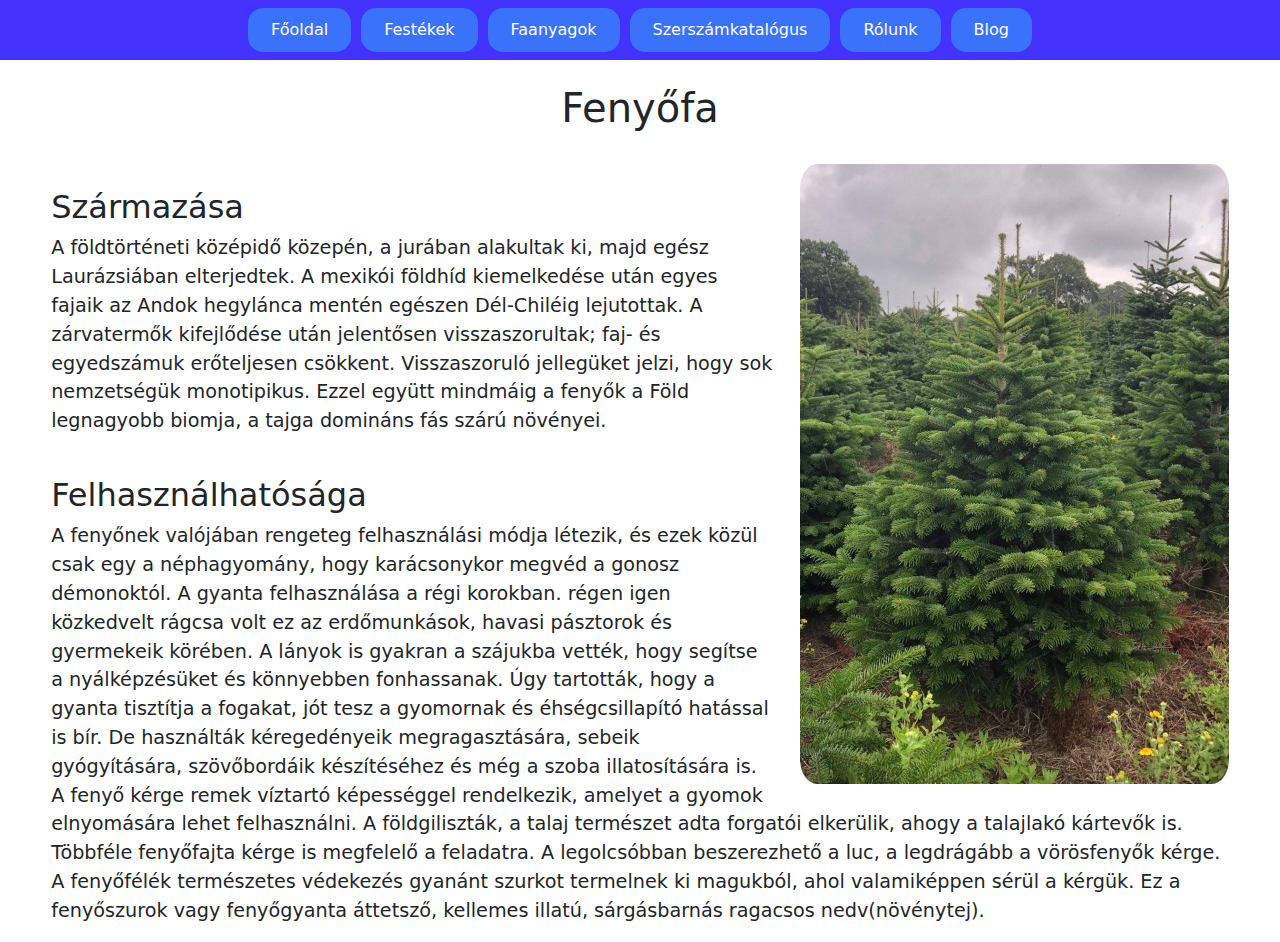
<file: Weboldal/index.html>
<!DOCTYPE html>
<html lang="hu">
<head>
    <meta charset="UTF-8">
    <meta http-equiv="X-UA-Compatible" content="IE=edge">
    <meta name="viewport" content="width=device-width, initial-scale=1.0">
    <title>Fenyőfa</title>
    <link rel="stylesheet" href="./Bootstrap/css/bootstrap.css">
    <link rel="stylesheet" href="menu.css">
    <link rel="stylesheet" href="./CSS-ek/fooldal.css">
</head>
<body>
    <nav class="navbar navbar-expand-md">
        <div class="container-fluid">
          <button class="navbar-toggler" type="button" data-bs-toggle="collapse" data-bs-target="#navbarNav" aria-controls="navbarNav" aria-expanded="false" aria-label="Toggle navigation">
            <span class="navbar-toggler-icon"></span>
          </button>
          <div class="collapse navbar-collapse justify-content-center" id="navbarNav">
            <ul class="navbar-nav">
              <li class="nav-item">
                <a class="nav-link" aria-current="page" href="index.html">Főoldal</a>
              </li>
              <li class="nav-item">
                <a class="nav-link" href="festekek.html">Festékek</a>
              </li>
              <li class="nav-item">
                <a class="nav-link" href="faanyagok.html">Faanyagok</a>
              </li>
              <li class="nav-item">
                <a class="nav-link" href="szerszamkatalogus.html">Szerszámkatalógus</a>
              </li>
              <li class="nav-item">
                <a class="nav-link" href="rolunk.html">Rólunk</a>
              </li>
              <li class="nav-item">
                <a class="nav-link" href="blog.html">Blog</a>
              </li>
            </ul>
          </div>
        </div>
      </nav>
<!--Oldal-->
<br>
<p class="h1">Fenyőfa</p>
<br>
<img src="./bucket/fenyőfa dawg.jpg" alt="fenyőfa" class="fenyokep">
<br>
<p class="h2">Származása</p>
<p class="text">A földtörténeti középidő közepén, a jurában alakultak ki, majd egész Laurázsiában elterjedtek. A mexikói földhíd kiemelkedése után egyes fajaik az Andok hegylánca mentén egészen Dél-Chiléig lejutottak. A zárvatermők kifejlődése után jelentősen visszaszorultak; faj- és egyedszámuk erőteljesen csökkent. Visszaszoruló jellegüket jelzi, hogy sok nemzetségük monotipikus. Ezzel együtt mindmáig a fenyők a Föld legnagyobb biomja, a tajga domináns fás szárú növényei.</p>
<br>
<p class="h2">Felhasználhatósága</p>
<p class="text">A fenyőnek valójában rengeteg felhasználási módja létezik, és ezek közül csak egy a néphagyomány, hogy karácsonykor megvéd a gonosz démonoktól.
  A gyanta felhasználása a régi korokban. régen igen közkedvelt rágcsa volt ez az erdőmunkások, havasi pásztorok és gyermekeik körében. A lányok is gyakran a szájukba vették, hogy segítse a nyálképzésüket és könnyebben fonhassanak. Úgy tartották, hogy a gyanta tisztítja a fogakat, jót tesz a gyomornak és éhségcsillapító hatással is bír. De használták kéregedényeik megragasztására, sebeik gyógyítására, szövőbordáik készítéséhez és még a szoba illatosítására is.
  A fenyő kérge remek víztartó képességgel rendelkezik, amelyet a gyomok elnyomására lehet felhasználni. A földgiliszták, a talaj természet adta forgatói elkerülik, ahogy a talajlakó  kártevők is. Többféle fenyőfajta kérge is megfelelő a feladatra. A legolcsóbban beszerezhető a luc, a legdrágább a vörösfenyők kérge. A fenyőfélék természetes védekezés gyanánt szurkot termelnek ki magukból, ahol valamiképpen sérül a kérgük. Ez a fenyőszurok vagy fenyőgyanta áttetsző, kellemes illatú, sárgásbarnás ragacsos nedv(növénytej).
  </p>
    <script src="./Bootstrap/js/bootstrap.js"></script>
</body>
</html>
</file>
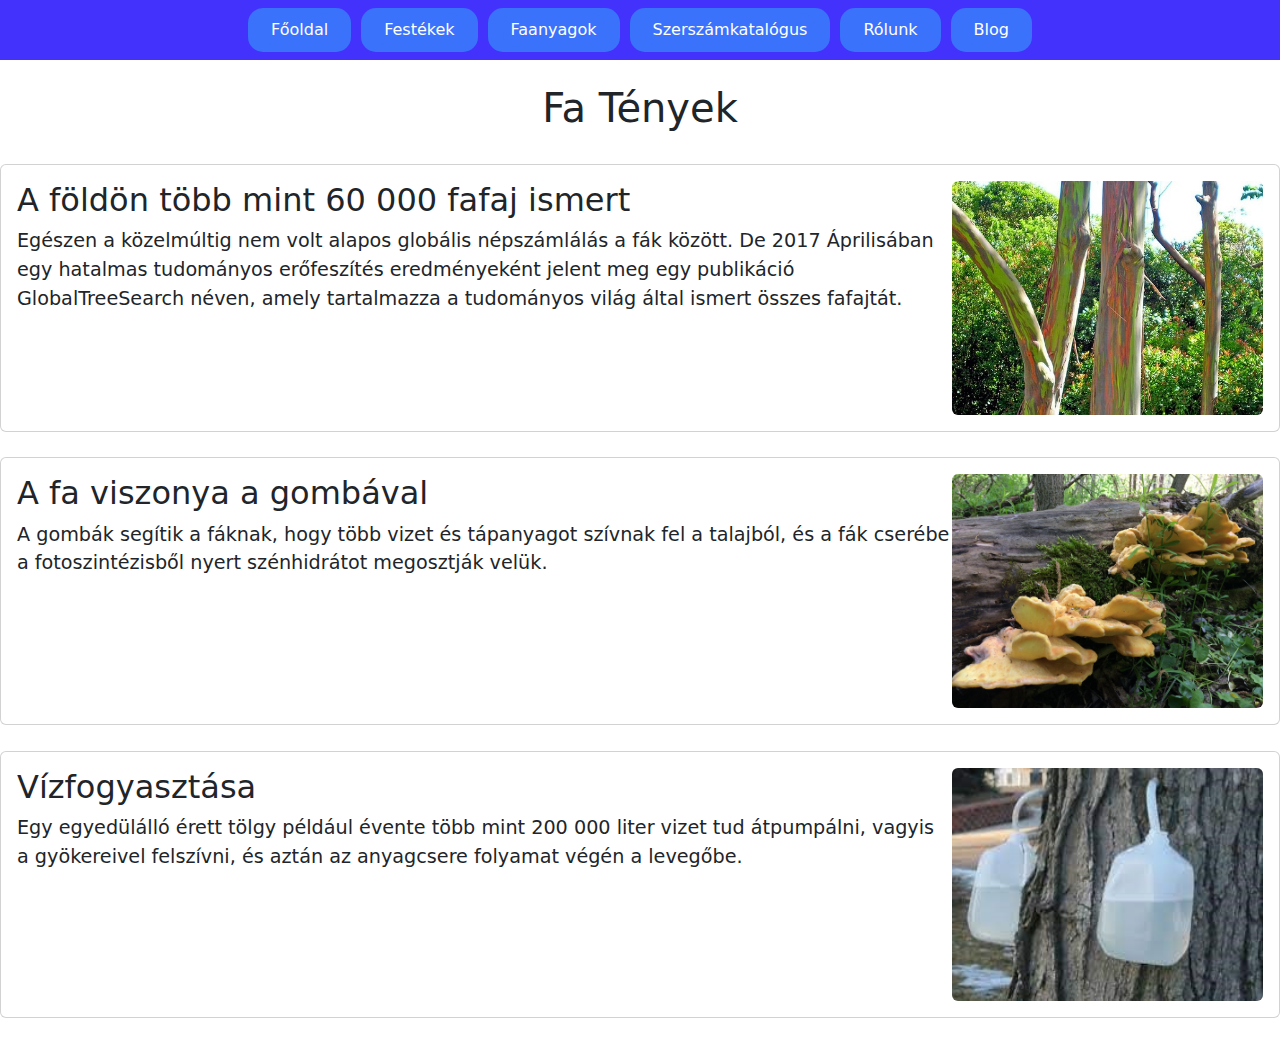
<file: Weboldal/blog.html>
<!DOCTYPE html>
<html lang="hu">
<head>
    <meta charset="UTF-8">
    <meta http-equiv="X-UA-Compatible" content="IE=edge">
    <meta name="viewport" content="width=device-width, initial-scale=1.0">
    <title>Blog</title>
    <link rel="stylesheet" href="./Bootstrap/css/bootstrap.css">
    <link rel="stylesheet" href="menu.css">
    <link rel="stylesheet" href="./CSS-ek/blog.css">
</head>
<body>
  <nav class="navbar navbar-expand-md">
    <div class="container-fluid">
      <button class="navbar-toggler" type="button" data-bs-toggle="collapse" data-bs-target="#navbarNav" aria-controls="navbarNav" aria-expanded="false" aria-label="Toggle navigation">
        <span class="navbar-toggler-icon"></span>
      </button>
      <div class="collapse navbar-collapse justify-content-center" id="navbarNav">
        <ul class="navbar-nav">
          <li class="nav-item">
            <a class="nav-link" aria-current="page" href="index.html">Főoldal</a>
          </li>
          <li class="nav-item">
            <a class="nav-link" href="festekek.html">Festékek</a>
          </li>
          <li class="nav-item">
            <a class="nav-link" href="faanyagok.html">Faanyagok</a>
          </li>
          <li class="nav-item">
            <a class="nav-link" href="szerszamkatalogus.html">Szerszámkatalógus</a>
          </li>
          <li class="nav-item">
            <a class="nav-link" href="rolunk.html">Rólunk</a>
          </li>
          <li class="nav-item">
            <a class="nav-link" href="blog.html">Blog</a>
          </li>
        </ul>
      </div>
    </div>
  </nav>
  <br>
<p class="h1">Fa Tények</p>
<br>
<div class="card">
  <div class="card-body">
    <img src="./bucket/fa.jpg" alt="" class="rounded-start rounded-end">
    <h2>A földön több mint 60 000 fafaj ismert</h2>
    <p class="text">
    Egészen a közelmúltig nem volt alapos globális népszámlálás a fák között. De 2017 Áprilisában egy hatalmas tudományos erőfeszítés eredményeként jelent meg egy publikáció GlobalTreeSearch néven, amely tartalmazza a tudományos világ által ismert összes fafajtát.
    </p>
  </div>
</div>
<div class="card">
  <div class="card-body">
    <img src="./bucket/gomba.jpg" alt="" class="rounded-start rounded-end">
    <h2>A fa viszonya a gombával</h2>
    <p class="text">
    A gombák segítik a fáknak, hogy több vizet és tápanyagot szívnak fel a talajból, és a fák cserébe a fotoszintézisből nyert szénhidrátot megosztják velük.
    </p>
  </div>
</div>
<div class="card">
  <div class="card-body">
    <img src="./bucket/vizfa.jpg" alt="" class="rounded-start rounded-end">
    <h2>Vízfogyasztása</h2>
    <p class="text">
    Egy egyedülálló érett tölgy például évente több mint 200 000 liter vizet tud átpumpálni, vagyis a gyökereivel felszívni, és aztán az anyagcsere folyamat végén a levegőbe.
    </p>
  </div>
</div>
    <script src="./Bootstrap/js/bootstrap.js"></script>
</body>
</html>
</file>
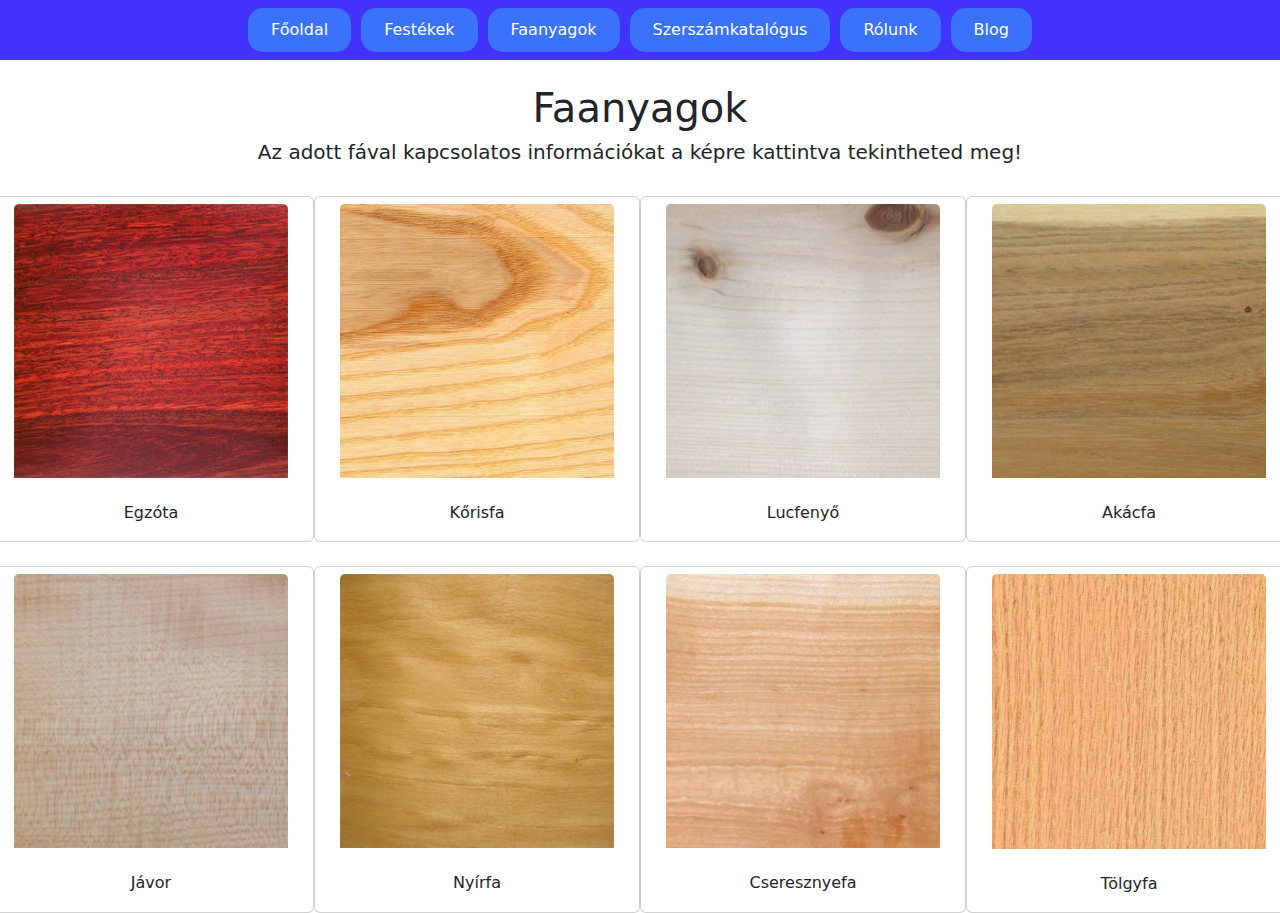
<file: Weboldal/faanyagok.html>
<!DOCTYPE html>
<html lang="hu">
<head>
    <meta charset="UTF-8">
    <meta http-equiv="X-UA-Compatible" content="IE=edge">
    <meta name="viewport" content="width=device-width, initial-scale=1.0">
    <title>Faanyagok</title>
    <link rel="stylesheet" href="./Bootstrap/css/bootstrap.css">
    <link rel="stylesheet" href="menu.css">
    <link rel="stylesheet" href="./CSS-ek/faanyagok.css">
</head>
<body>
      <nav class="navbar navbar-expand-md">
    <div class="container-fluid">
      <button class="navbar-toggler" type="button" data-bs-toggle="collapse" data-bs-target="#navbarNav" aria-controls="navbarNav" aria-expanded="false" aria-label="Toggle navigation">
        <span class="navbar-toggler-icon"></span>
      </button>
      <div class="collapse navbar-collapse justify-content-center" id="navbarNav">
        <ul class="navbar-nav">
          <li class="nav-item">
            <a class="nav-link" aria-current="page" href="index.html">Főoldal</a>
          </li>
          <li class="nav-item">
            <a class="nav-link" href="festekek.html">Festékek</a>
          </li>
          <li class="nav-item">
            <a class="nav-link" href="faanyagok.html">Faanyagok</a>
          </li>
          <li class="nav-item">
            <a class="nav-link" href="szerszamkatalogus.html">Szerszámkatalógus</a>
          </li>
          <li class="nav-item">
            <a class="nav-link" href="rolunk.html">Rólunk</a>
          </li>
          <li class="nav-item">
            <a class="nav-link" href="blog.html">Blog</a>
          </li>
        </ul>
      </div>
    </div>
  </nav>
<br>
<p class="h1">Faanyagok</p>
<p class="h5">Az adott fával kapcsolatos információkat a képre kattintva tekintheted meg!</p>
<br>
    <!--Sor1-->
    <div class="row justify-content-md-center row-cols-1 row-cols-md-2 row-cols-lg-4">
    <div class="card">
      <button type="button" class="btn" data-bs-toggle="modal" data-bs-target="#egzotamodal">
        <img src="./faanyagok/egzota.png" class="card-img-top" alt="Egzóta">
      </button>
      <div class="modal fade" id="egzotamodal" tabindex="-1" aria-labelledby="egzotaModalLabel" aria-hidden="true">
        <div class="modal-dialog">
          <div class="modal-content">
            <div class="modal-header">
              <h1 class="modal-title fs-5" id="egzotaModalLabel">Egzóta</h1>
              <button type="button" class="btn-close" data-bs-dismiss="modal" aria-label="Close"></button>
            </div>
            <div class="modal-body">A trópusokon növő egzóták az évszakok hiánya miatt egész évben növekednek, faanyagában nem láthatunk évgyűrűket. Kültéri felhasználásra alkalmas fajták. Kitermelésük a legtöbb esetben nem környezetkímélő, a kivágott erdőségeket nem telepítik újra, a felszabadult területet mezőgazdasági célokra használják. Európában a végfogyasztói ára jellemzően rendkívül magas - így nálunk sokkal költséghatékonyabb megoldás a Magyarországon honos Fehér Akác felhasználása. Az egzóta fák felhasználása nálunk azért sem kifizetődő, mert ezek a fák nem tűrik jól a mi éghajlatunkat, ezért sokkal költségesebb és kevésbé tartós, mint az akácból készült bútorok, padlók.
            <br>Legelterjedtebb fajták: teak, wenge, jatoba, iroko, meranti, bangkirai.
            </div>
          </div>
        </div>
      </div>      
      <div class="card-body text-center">
        <p class="card-text">Egzóta</p>
      </div>
    </div>



<div class="card">
  <button type="button" class="btn" data-bs-toggle="modal" data-bs-target="#korisfaModal">
    <img src="./faanyagok/korisfa.jpg" class="card-img-top" alt="Kőrisfa">
  </button>
  <div class="modal fade" id="korisfaModal" tabindex="-1" aria-labelledby="korisfaModalLabel" aria-hidden="true">
    <div class="modal-dialog">
      <div class="modal-content">
       <div class="modal-header">
           <h1 class="modal-title fs-5" id="korisfaModalLabel">Kőrisfa</h1>
          <button type="button" class="btn-close" data-bs-dismiss="modal" aria-label="Close"></button>
        </div>
          <div class="modal-body">A kőris az ajakosvirágúak rendjébe, az olajfafélék családjába tartozó növénynemzetség több mint 70 fajjal. A kőris közepesen nagyra növő fafaj, melynek különböző alfajai nagyrészt lombhullatóak, de néhány alfaja, mely a szubtrópusi éghajlati övezetben honos, örökzöld növénynek számít. A kőris széles körben elterjedt fafaj Európa, Ázsia és Észak-Amerika nagy részén.
          Egymással szemben álló levelei és szárnyas magvai vannak. Elnyomórészt kétlaki növény, amelyeknél külön porzó és külön termő egyedek vannak. A kőrisfák komoly problémát okozhatnak jelentős mennyiségű termésük miatt a városi környezetben.
          </div>
      </div>
    </div>
  </div>
  <div class="card-body text-center">
    <p class="card-text">Kőrisfa</p>
  </div>
</div>

    <div class="card">
      <button type="button" class="btn" data-bs-toggle="modal" data-bs-target="#lucfenyoModal">
        <img src="./faanyagok/lucfenyo.jpg" class="card-img-top" alt="Lucfenyő">
      </button>
      <div class="modal fade" id="lucfenyoModal" tabindex="-1" aria-labelledby="lucfenyoModalLabel" aria-hidden="true">
        <div class="modal-dialog">
          <div class="modal-content">
            <div class="modal-header">
              <h1 class="modal-title fs-5" id="lucfenyoModalLabel">Lucfenyő</h1>
              <button type="button" class="btn-close" data-bs-dismiss="modal" aria-label="Close"></button>
            </div>
            <div class="modal-body">A lucfenyő a fenyőfélék egy nemzetsége. Nagyjából 36 örökzöld, tűlevelű fafaj tartozik ide. Az északi mérsékelt égöv hegyvidékein és a tajgában erdőalkotó.
              Kifejlett példányai 20–60, legfeljebb 95 méter magasak is lehetnek, felismerhetők kúp alakú koronájukról, csavarodó ágaikról. Gyökérzete szétterülő, vékony kérge pikkelyes, ágai örvökben állnak. Szúrós tűlevelei általában négyélűek, szórtan állnak az ágakon spirális elrendezésben. Minden tű egy levélpárnából nő ki, levelek rendelkeznek keresztmetszettel, melyek többfélék lehetnek; legtöbb rombusz alakú, de lehet akár háromszögletű és lapos. A lehullott tűlevelek után visszamaradt levélpárnák az ágat durva tapintásúvá teszik.
              Lecsüngő tobozai éretten általában lehullanak, de a tobozpikkelyei nem hullanak le.
              </div>
          </div>
        </div>
      </div>
      <div class="card-body text-center">
        <p class="card-text">Lucfenyő</p>
      </div>
    </div>



<div class="card">
  <button type="button" class="btn" data-bs-toggle="modal" data-bs-target="#akacfaModal">
    <img src="./faanyagok/akacfa.jpg" class="card-img-top" alt="Akácfa">
  </button>
  <div class="modal fade" id="akacfaModal" tabindex="-1" aria-labelledby="akacfaModalLabel" aria-hidden="true">
    <div class="modal-dialog">
    <div class="modal-content">
      <div class="modal-header">
        <h1 class="modal-title fs-5" id="akacfaModalLabel">Akácfa</h1>
        <button type="button" class="btn-close" data-bs-dismiss="modal" aria-label="Close"></button>
      </div>
      <div class="modal-body">Az akác a pillangósvirágúak családjába, a bükkönyformák alcsaládjába tartozó növénynemzetség. A fajok száma szerzőnként változó, a minimális négytől akár húszig terjedhet. Több természetes hibrid is előfordul.
        Mivel Európában nem őshonos, így inváziós fajnak számít, annyira agresszív módon képes terjedni, hogy a legtöbb országban már fenyegeti az őshonos növényfajokat.
        </div>
    </div>
    </div>
    </div>
  <div class="card-body text-center">
    <p class="card-text">Akácfa</p>
  </div>
</div>
</div>
<br>
<!--Sor2-->

<div class="row justify-content-md-center row-cols-1 row-cols-md-2 row-cols-lg-4">
  <div class="card">
    <button type="button" class="btn" data-bs-toggle="modal" data-bs-target="#javormodal">
      <img src="./faanyagok/javor.jpg" class="card-img-top" alt="Jávor">
    </button>
    <div class="modal fade" id="javormodal" tabindex="-1" aria-labelledby="javorModalLabel" aria-hidden="true">
      <div class="modal-dialog">
        <div class="modal-content">
          <div class="modal-header">
            <h1 class="modal-title fs-5" id="javorModalLabel">Jávor</h1>
            <button type="button" class="btn-close" data-bs-dismiss="modal" aria-label="Close"></button>
          </div>
          <div class="modal-body">A jávor, jávorfa középkemény–kemény lombos faanyag, elsősorban a hegyi juhar anyaga.
            Közép-európai, mediterrán jellegű flóraelem, hegyvidéki fafaj. A termőhellyel szemben igényes, a párás, nedves, hűvös éghajlatot kedveli. A telet jól tűri, a korai fagyokat, a meleget, az aszályt viszont kevésbé.
            Magassága 20-30 méter. Kérge sokáig sima marad, a bükkhöz hasonló, idősebb korban hosszában, keresztben megrepedezik, darabjai lehullanak, a platánfélékhez hasonlóan foltossá válik. Kéregvastagsága 1-2 centiméter.
            </div>
        </div>
      </div>
      </div>
    <div class="card-body text-center">
      <p class="card-text">Jávor</p>
    </div>
  </div>




<div class="card">
<button type="button" class="btn" data-bs-toggle="modal" data-bs-target="#nyirfaModal">
  <img src="./faanyagok/nyirfa.png" class="card-img-top" alt="Nyírfa">
</button>
<div class="modal fade" id="nyirfaModal" tabindex="-1" aria-labelledby="nyirfaModalLabel" aria-hidden="true">
  <div class="modal-dialog">
  <div class="modal-content">
  <div class="modal-header">
    <h1 class="modal-title fs-5" id="nyirfaModalLabel">Nyírfa</h1>
    <button type="button" class="btn-close" data-bs-dismiss="modal" aria-label="Close"></button>
  </div>
  <div class="modal-body">A közönséges nyír vagy bibircses nyír a nyírfafélék (családjába tartozó, természetes körülmények között leginkább a tajga éghajlati öv alatt honos fafaj. Főleg Európában és Ázsia egyes részein honos, ugyanakkor Európa déli részén a magasabb elhelyezkedésű területeken is megél.
    Közepes méretű, lombhullató fafaj, magyar nevét a vesszőkön képződő bibircseiről kapta. Kérge fehér színű, helyenként feketés foltokkal, míg ágai lecsüngenek. Levelei háromszög alakú, többszörösen fűrészes szegéllyel rendelkeznek, melyek ősszel sárga színűre változnak. Barkavirágzata van, melyből a könnyű magokat beérésüket követően a szél hordja. A közönséges nyír úgynevezett pionír növényfaj, tehát egy megbolygatott talajon, vagy egy erdőtűz után az elsők között képes ismételten, vagy legelőször megtelepedni. Számos madár- és egyéb állatfaj otthona a nyírfaerdő, és a fákon számos rovar telepedik meg. A nyírfaerdők a szellős, félárnyékos mivoltukból kifolyólag gazdag aljnövényzettel és fejlett cserjeszinttel rendelkeznek. A közönséges nyírfát gyakran ültetik kertekbe, parkokba díszfaként, valamint a faipar kedvelt alapanyaga. Erdészeti szempontból gyomfának tekintik. A nyírfa számos részét felhasználja a hagyományos természetgyógyászat, mivel a kéreg triterpént tartalmaz, aminek gyógyító hatását már régen felismerték.
    </div>
  </div>
  </div>
  </div>
<div class="card-body text-center">
  <p class="card-text">Nyírfa</p>
</div>
</div>




  <div class="card">
    <button type="button" class="btn" data-bs-toggle="modal" data-bs-target="#cseresznyefaModal">
      <img src="./faanyagok/cseresznyefa.jpg" class="card-img-top" alt="Cseresznyefa">
    </button>
    <div class="modal fade" id="cseresznyefaModal" tabindex="-1" aria-labelledby="cseresznyefaModalLabel" aria-hidden="true">
      <div class="modal-dialog">
        <div class="modal-content">
          <div class="modal-header">
            <h1 class="modal-title fs-5" id="cseresznyefaModalLabel">Cseresznyefa</h1>
            <button type="button" class="btn-close" data-bs-dismiss="modal" aria-label="Close"></button>
          </div>
          <div class="modal-body">A cseresznye a rózsafélék közé tartozó Prunus nemzetség alnemzetsége. Cseresznye néven leggyakrabban a vadcseresznyefát, illetve annak valamely termesztett változatát, vagy annak csonthéjas gyümölcsét értik. Az alnemzetséget az különbözteti meg a Prunus nemzetség többi képviselőjétől, hogy virágai nem magányosan állnak, hanem 2–5 tagú csomókba tömörülnek, sima héjú termésén pedig csak igen sekély barázda található, vagy semmilyen.</div>
        </div>
      </div>
      </div>
    <div class="card-body text-center">
      <p class="card-text">Cseresznyefa</p>
    </div>
  </div>




<div class="card">
<button type="button" class="btn" data-bs-toggle="modal" data-bs-target="#tolgyfaModal">
  <img src="./faanyagok/tolgyfa.jpg" class="card-img-top" alt="Tölgyfa">
</button>
<div class="modal fade" id="tolgyfaModal" tabindex="-1" aria-labelledby="tolgyfaModalLabel" aria-hidden="true">
  <div class="modal-dialog">
  <div class="modal-content">
  <div class="modal-header">
    <h1 class="modal-title fs-5" id="tolgyfaModalLabel">Tölgyfa</h1>
    <button type="button" class="btn-close" data-bs-dismiss="modal" aria-label="Close"></button>
  </div>
  <div class="modal-body">A tölgy vagy tölgyfa a bükkfafélék család nemzetsége mintegy ötszáz fajjal. 
    Az egyes tölgyfajok az eocén időszak közepe után kezdtek kialakulni, amikor a kontinensvándorlás, majd az éghajlat jelentős átalakulásai jelentősen átalakították a korábbi élőhelyeket, és elkezdődött a különböző ökológiai fülkéket elfoglaló tölgypopulációk alkalmazkodása és genetikai sodródása. A kialakuló fajok géncseréje mindvégig folyamatos volt, amit jól mutat, hogy számos faj máig eredményesen keresztezhető.
    </div>
  </div>
  </div>
  </div>
<div class="card-body text-center">
  <p class="card-text">Tölgyfa</p>
</div>
</div>
</div>
<script src="./Bootstrap/js/bootstrap.js"></script>
</body>
</html>
</file>
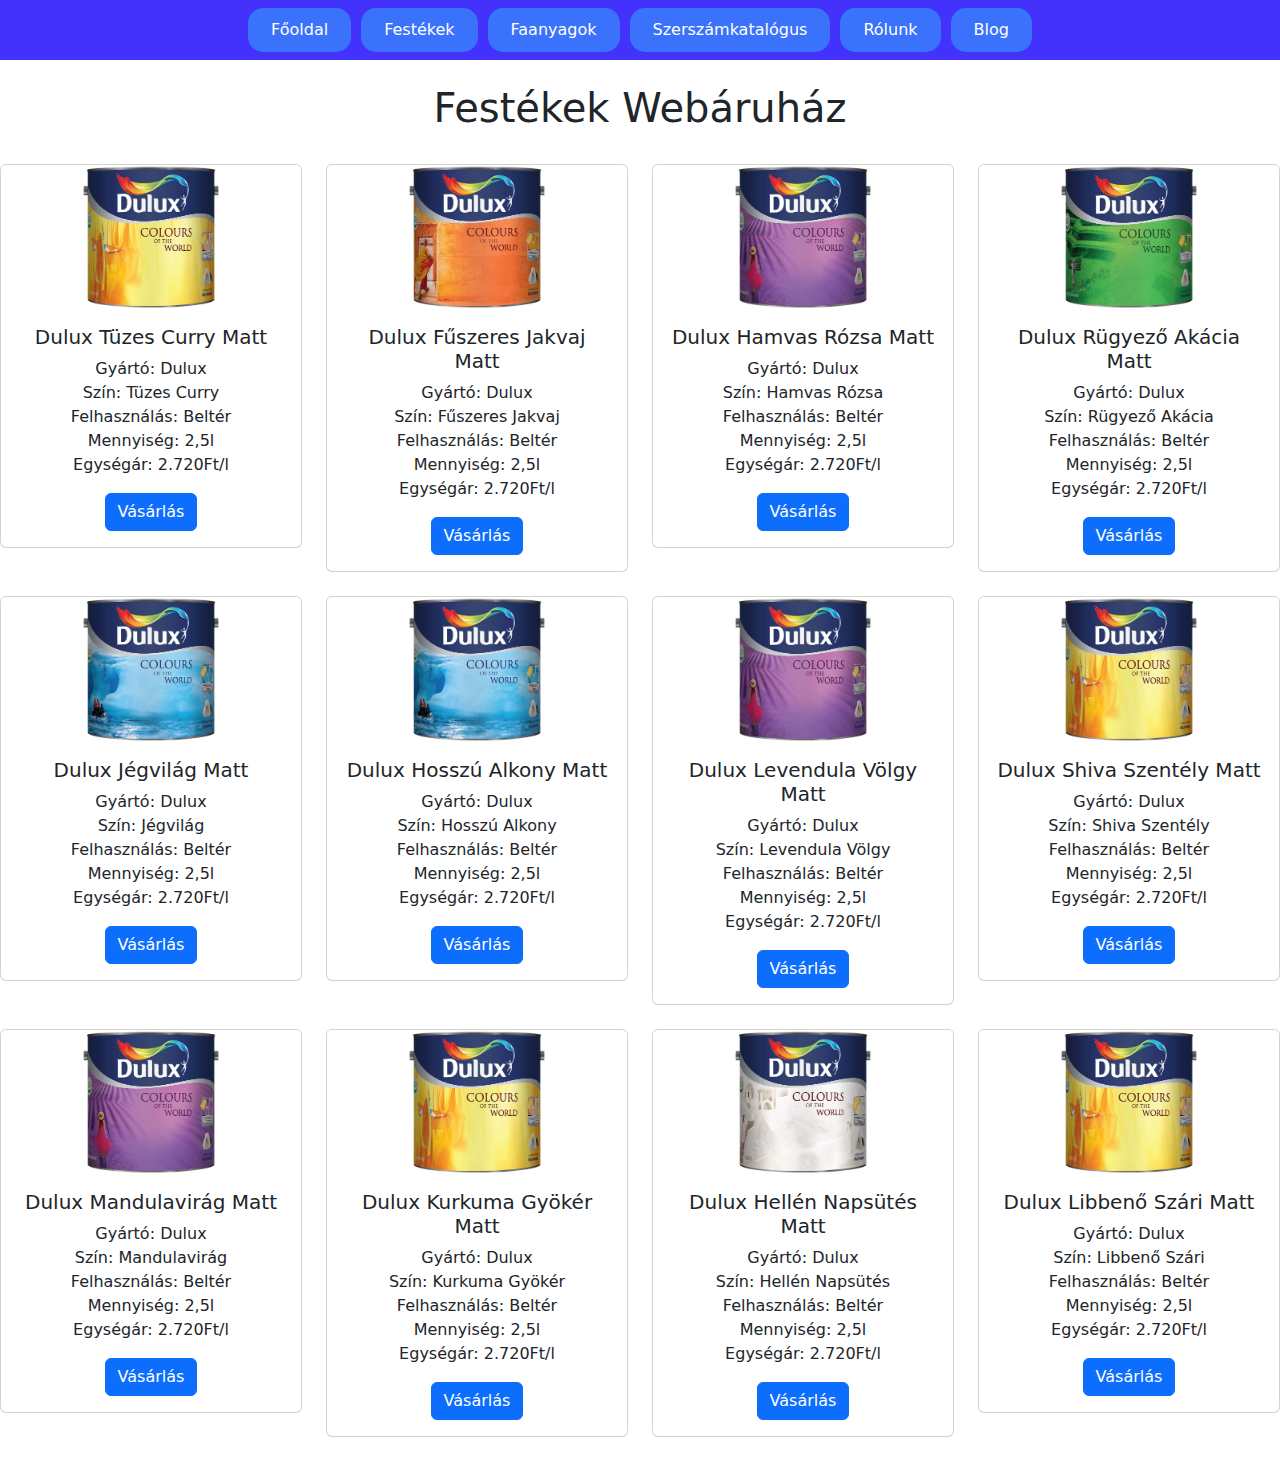
<file: Weboldal/festekek.html>
<!DOCTYPE html>
<html lang="hu">
<head>
    <meta charset="UTF-8">
    <meta http-equiv="X-UA-Compatible" content="IE=edge">
    <meta name="viewport" content="width=device-width, initial-scale=1.0">
    <title>Festékek</title>
    <link rel="stylesheet" href="./Bootstrap/css/bootstrap.css">
    <link rel="stylesheet" href="menu.css">
    <link rel="stylesheet" href="./CSS-ek/festekek.css">
</head>
<body>
  <!--Menü-->
    <nav class="navbar navbar-expand-md">
      <div class="container-fluid">
        <button class="navbar-toggler" type="button" data-bs-toggle="collapse" data-bs-target="#navbarNav" aria-controls="navbarNav" aria-expanded="false" aria-label="Toggle navigation">
          <span class="navbar-toggler-icon"></span>
        </button>
        <div class="collapse navbar-collapse justify-content-center" id="navbarNav">
          <ul class="navbar-nav">
            <li class="nav-item">
              <a class="nav-link" aria-current="page" href="index.html">Főoldal</a>
            </li>
            <li class="nav-item">
              <a class="nav-link" href="festekek.html">Festékek</a>
            </li>
            <li class="nav-item">
              <a class="nav-link" href="faanyagok.html">Faanyagok</a>
            </li>
            <li class="nav-item">
              <a class="nav-link" href="szerszamkatalogus.html">Szerszámkatalógus</a>
            </li>
            <li class="nav-item">
              <a class="nav-link" href="rolunk.html">Rólunk</a>
            </li>
            <li class="nav-item">
              <a class="nav-link" href="blog.html">Blog</a>
            </li>
          </ul>
        </div>
      </div>
    </nav>
  <!--Oldal-->
  <br>
  <p class="h1">Festékek Webáruház</p>
  <br>
  <!--Sor1-->
  <div class="row justify-content-md-center row-cols-1 row-cols-md-2 row-cols-lg-4">
  <div class="text-center"> 
  <div class="card">
    <img src="./bucket/tuzes-curry.jpg" class="card-img-top" alt="Tüzes Curry Festékes Vödör">
    <div class="card-body">
      <h5 class="card-title">Dulux Tüzes Curry Matt</h5>
      <p class="card-text">Gyártó: Dulux <br> Szín: Tüzes Curry <br> Felhasználás: Beltér <br> Mennyiség: 2,5l <br> Egységár: 2.720Ft/l </p>
      <a href="https://www.obi.hu/szines-falfestekek/dulux-a-nagyvilag-szinei-belteri-falfestek-tuezes-curry-matt-2-5-l/p/3003365" class="btn btn-primary">Vásárlás</a>
    </div>
  </div>
  </div>

  <div class="text-center"> 
  <div class="card">
    <img src="./bucket/fuszeres-jakvaj.jpg" class="card-img-top" alt="Fűszeres Jakvaj Festékes Vödör">
    <div class="card-body">
      <h5 class="card-title">Dulux Fűszeres Jakvaj Matt</h5>
      <p class="card-text">Gyártó: Dulux <br> Szín: Fűszeres Jakvaj <br> Felhasználás: Beltér <br> Mennyiség: 2,5l <br> Egységár: 2.720Ft/l </p>
      <a href="https://www.obi.hu/szines-falfestekek/dulux-a-nagyvilag-szinei-falfestek-belteri-fuszeres-jakvaj-matt-2-5-l/p/3003118" class="btn btn-primary">Vásárlás</a>
    </div>
  </div>
  </div>

  <div class="text-center"> 
    <div class="card">
      <img src="./bucket/hamvas-rozsa.jpg" class="card-img-top" alt="Hamvas Rózsa Festékes Vödör">
      <div class="card-body">
        <h5 class="card-title">Dulux Hamvas Rózsa Matt</h5>
        <p class="card-text">Gyártó: Dulux <br> Szín: Hamvas Rózsa <br> Felhasználás: Beltér <br> Mennyiség: 2,5l <br> Egységár: 2.720Ft/l </p>
        <a href="https://www.obi.hu/szines-falfestekek/dulux-a-nagyvilag-szinei-belteri-falfestek-hamvas-rozsa-matt-2-5-l/p/3002938" class="btn btn-primary">Vásárlás</a>
      </div>
    </div>
    </div>

    <div class="text-center"> 
      <div class="card">
        <img src="./bucket/rugyezo-akacia.jpg" class="card-img-top" alt="Rügyező Akácia Festékes Vödör">
        <div class="card-body">
          <h5 class="card-title">Dulux Rügyező Akácia Matt</h5>
          <p class="card-text">Gyártó: Dulux <br> Szín: Rügyező Akácia <br> Felhasználás: Beltér <br> Mennyiség: 2,5l <br> Egységár: 2.720Ft/l </p>
          <a href="https://www.obi.hu/szines-falfestekek/dulux-a-nagyvilag-szinei-belteri-falfestek-ruegyezo-akacia-matt-2-5-l/p/3002995" class="btn btn-primary">Vásárlás</a>
        </div>
      </div>
      </div>
  </div>
<br>
<!--Sor2-->
<div class="row justify-content-md-center row-cols-1 row-cols-md-2 row-cols-lg-4">
  <div class="text-center"> 
  <div class="card">
    <img src="./bucket/jegvilag.jpg" class="card-img-top" alt="Jégvilág Festékes Vödör">
    <div class="card-body">
      <h5 class="card-title">Dulux Jégvilág Matt</h5>
      <p class="card-text">Gyártó: Dulux <br> Szín: Jégvilág <br> Felhasználás: Beltér <br> Mennyiség: 2,5l <br> Egységár: 2.720Ft/l </p>
      <a href="https://www.obi.hu/szines-falfestekek/dulux-a-nagyvilag-szinei-falfestek-belteri-jegvilag-matt-2-5-l/p/3003134" class="btn btn-primary">Vásárlás</a>
    </div>
  </div>
  </div>

  <div class="text-center"> 
  <div class="card">
    <img src="./bucket/hosszu-alkony.jpg" class="card-img-top" alt="Hosszú Alkony Festékes Vödör">
    <div class="card-body">
      <h5 class="card-title">Dulux Hosszú Alkony Matt</h5>
      <p class="card-text">Gyártó: Dulux <br> Szín: Hosszú Alkony <br> Felhasználás: Beltér <br> Mennyiség: 2,5l <br> Egységár: 2.720Ft/l </p>
      <a href="https://www.obi.hu/szines-falfestekek/dulux-a-nagyvilag-szinei-belteri-falfestek-hosszu-alkony-matt-2-5-l/p/3002979" class="btn btn-primary">Vásárlás</a>
    </div>
  </div>
  </div>

  <div class="text-center"> 
    <div class="card">
      <img src="./bucket/levendula.jpg" class="card-img-top" alt="Levendula Völgy Festékes Vödör">
      <div class="card-body">
        <h5 class="card-title">Dulux Levendula Völgy Matt</h5>
        <p class="card-text">Gyártó: Dulux <br> Szín: Levendula Völgy <br> Felhasználás: Beltér <br> Mennyiség: 2,5l <br> Egységár: 2.720Ft/l </p>
        <a href="https://www.obi.hu/szines-falfestekek/dulux-a-nagyvilag-szinei-falfestek-belteri-levendula-voelgy-matt-2-5-l/p/3003209" class="btn btn-primary">Vásárlás</a>
      </div>
    </div>
    </div>

    <div class="text-center"> 
      <div class="card">
        <img src="./bucket/shiva-szentely.jpg" class="card-img-top" alt="Shiva Szentély Festékes Vödör">
        <div class="card-body">
          <h5 class="card-title">Dulux Shiva Szentély Matt</h5>
          <p class="card-text">Gyártó: Dulux <br> Szín: Shiva Szentély <br> Felhasználás: Beltér <br> Mennyiség: 2,5l <br> Egységár: 2.720Ft/l </p>
          <a href="https://www.obi.hu/szines-falfestekek/dulux-a-nagyvilag-szinei-belteri-falfestek-shiva-szentely-matt-2-5-l/p/3003506" class="btn btn-primary">Vásárlás</a>
        </div>
      </div>
      </div>
  </div>
<br>
  <!--Sor3-->
  <div class="row justify-content-md-center row-cols-1 row-cols-md-2 row-cols-lg-4">
    <div class="text-center"> 
    <div class="card">
      <img src="./bucket/mandulavirag.jpg" class="card-img-top" alt="Mandulavirág Festékes Vödör">
      <div class="card-body">
        <h5 class="card-title">Dulux Mandulavirág Matt</h5>
        <p class="card-text">Gyártó: Dulux <br> Szín: Mandulavirág <br> Felhasználás: Beltér <br> Mennyiség: 2,5l <br> Egységár: 2.720Ft/l </p>
        <a href="https://www.obi.hu/szines-falfestekek/dulux-a-nagyvilag-szinei-belteri-falfestek-mandulavirag-matt-2-5-l/p/3002920" class="btn btn-primary">Vásárlás</a>
      </div>
    </div>
    </div>
  
    <div class="text-center"> 
    <div class="card">
      <img src="./bucket/kurkuma-gyoker.jpg" class="card-img-top" alt="Kurkuma Gyökér Festékes Vödör">
      <div class="card-body">
        <h5 class="card-title">Dulux Kurkuma Gyökér Matt</h5>
        <p class="card-text">Gyártó: Dulux <br> Szín: Kurkuma Gyökér <br> Felhasználás: Beltér <br> Mennyiség: 2,5l <br> Egységár: 2.720Ft/l </p>
        <a href="https://www.obi.hu/szines-falfestekek/dulux-a-nagyvilag-szinei-belteri-falfestek-kurkuma-gyoeker-matt-2-5-l/p/3002987" class="btn btn-primary">Vásárlás</a>
      </div>
    </div>
    </div>
  
    <div class="text-center"> 
      <div class="card">
        <img src="./bucket/hellen-napsutes.jpg" class="card-img-top" alt="Hellén Napsütés Festékes Vödör">
        <div class="card-body">
          <h5 class="card-title">Dulux Hellén Napsütés Matt</h5>
          <p class="card-text">Gyártó: Dulux <br> Szín: Hellén Napsütés <br> Felhasználás: Beltér <br> Mennyiség: 2,5l <br> Egységár: 2.720Ft/l </p>
          <a href="https://www.obi.hu/szines-falfestekek/dulux-a-nagyvilag-szinei-falfestek-belteri-hellen-napsuetes-matt-2-5-l/p/3003241" class="btn btn-primary">Vásárlás</a>
        </div>
      </div>
      </div>
  
      <div class="text-center"> 
        <div class="card">
          <img src="./bucket/libbeno-szari.jpg" class="card-img-top" alt="Libbenő Szári Festékes Vödör">
          <div class="card-body">
            <h5 class="card-title">Dulux Libbenő Szári Matt</h5>
            <p class="card-text">Gyártó: Dulux <br> Szín: Libbenő Szári <br> Felhasználás: Beltér <br> Mennyiség: 2,5l <br> Egységár: 2.720Ft/l </p>
            <a href="https://www.obi.hu/szines-falfestekek/dulux-a-nagyvilag-szinei-belteri-falfestek-libbeno-szari-matt-2-5-l/p/3003068" class="btn btn-primary">Vásárlás</a>
          </div>
        </div>
        </div>
    </div>
    <br>
    <script src="./Bootstrap/js/bootstrap.js"></script>
</body>
</html>
</file>
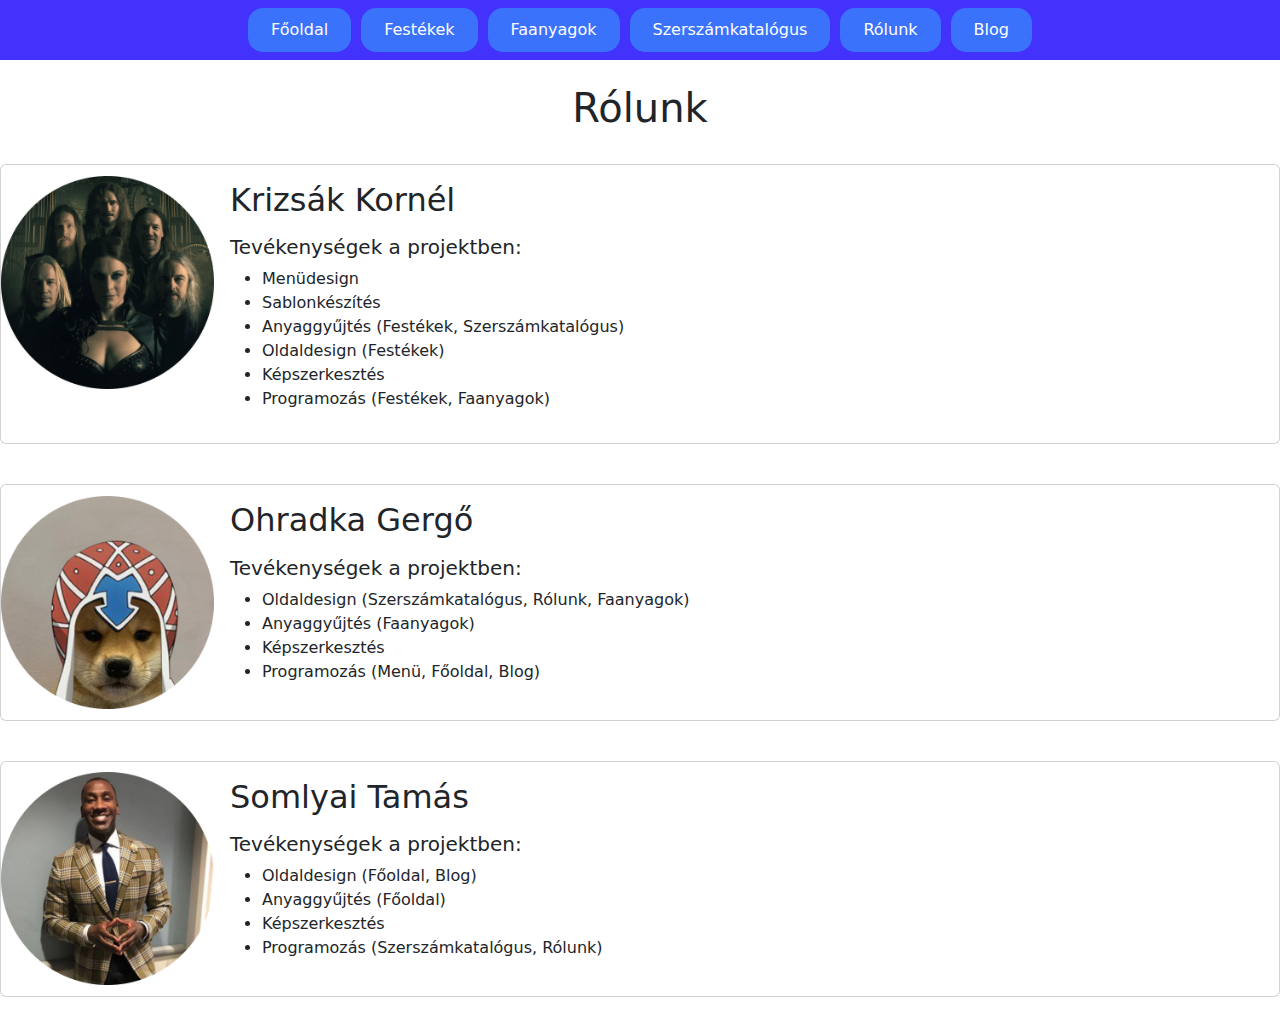
<file: Weboldal/rolunk.html>
<!DOCTYPE html>
<html lang="hu">
<head>
    <meta charset="UTF-8">
    <meta http-equiv="X-UA-Compatible" content="IE=edge">
    <meta name="viewport" content="width=device-width, initial-scale=1.0">
    <title>Rólunk</title>
    <link rel="stylesheet" href="./Bootstrap/css/bootstrap.css">
    <link rel="stylesheet" href="menu.css">
    <link rel="stylesheet" href="./CSS-ek/rolunk.css">
</head>
<body>
  <nav class="navbar navbar-expand-md">
    <div class="container-fluid">
      <button class="navbar-toggler" type="button" data-bs-toggle="collapse" data-bs-target="#navbarNav" aria-controls="navbarNav" aria-expanded="false" aria-label="Toggle navigation">
        <span class="navbar-toggler-icon"></span>
      </button>
      <div class="collapse navbar-collapse justify-content-center" id="navbarNav">
        <ul class="navbar-nav">
          <li class="nav-item">
            <a class="nav-link" aria-current="page" href="index.html">Főoldal</a>
          </li>
          <li class="nav-item">
            <a class="nav-link" href="festekek.html">Festékek</a>
          </li>
          <li class="nav-item">
            <a class="nav-link" href="faanyagok.html">Faanyagok</a>
          </li>
          <li class="nav-item">
            <a class="nav-link" href="szerszamkatalogus.html">Szerszámkatalógus</a>
          </li>
          <li class="nav-item">
            <a class="nav-link" href="rolunk.html">Rólunk</a>
          </li>
          <li class="nav-item">
            <a class="nav-link" href="blog.html">Blog</a>
          </li>
        </ul>
      </div>
    </div>
  </nav><br>
  <div class="h1">Rólunk</div>
  <br>
  <div class="card mb-3">
    <div class="row g-0">
      <div class="col-sm-2">
        <img src="./profilkep/kornel.png" class="img-fluid rounded-start" alt="Nightwish Profilkép">
      </div>
      <div class="col-sm-10">
        <div class="card-body">
          <h2 class="card-title">Krizsák Kornél</h5>
          <p class="card-text">
            <div class="h5">Tevékenységek a projektben:</div>
            <ul>
              <li>Menüdesign</li>
              <li>Sablonkészítés</li>
              <li>Anyaggyűjtés (Festékek, Szerszámkatalógus)</li>
              <li>Oldaldesign (Festékek)</li>
              <li>Képszerkesztés</li>
              <li>Programozás (Festékek, Faanyagok)</li>
            </ul>
          </p>
        </div>
      </div>
    </div>
  </div>
<br>
  <div class="card mb-3">
    <div class="row g-0">
      <div class="col-sm-2">
        <img src="./profilkep/gergo.png" class="img-fluid rounded-start" alt="Sapkás Kutya Profilkép">
      </div>
      <div class="col-sm-10">
        <div class="card-body">
          <h2 class="card-title">Ohradka Gergő</h5>
          <p class="card-text">
            <div class="h5">Tevékenységek a projektben:</div>
            <ul>
              <li>Oldaldesign (Szerszámkatalógus, Rólunk, Faanyagok)</li>
              <li>Anyaggyűjtés (Faanyagok)</li>
              <li>Képszerkesztés</li>
              <li>Programozás (Menü, Főoldal, Blog)</li>
            </ul>
          </p>
        </div>
      </div>
    </div>
  </div>
<br>
  <div class="card mb-3">
    <div class="row g-0">
      <div class="col-sm-2">
        <img src="./profilkep/totya.png" class="img-fluid rounded-start" alt="Swag Profilkép">
      </div>
      <div class="col-sm-10">
        <div class="card-body">
          <h2 class="card-title">Somlyai Tamás</h5>
          <p class="card-text">
            <div class="h5">Tevékenységek a projektben:</div>
            <ul>
              <li>Oldaldesign (Főoldal, Blog)</li>
              <li>Anyaggyűjtés (Főoldal)</li>
              <li>Képszerkesztés</li>
              <li>Programozás (Szerszámkatalógus, Rólunk)</li>
            </ul>
          </p>
        </div>
      </div>
    </div>
  </div>


  
  <script src="./Bootstrap/js/bootstrap.js"></script>
</body>
</html>
</file>
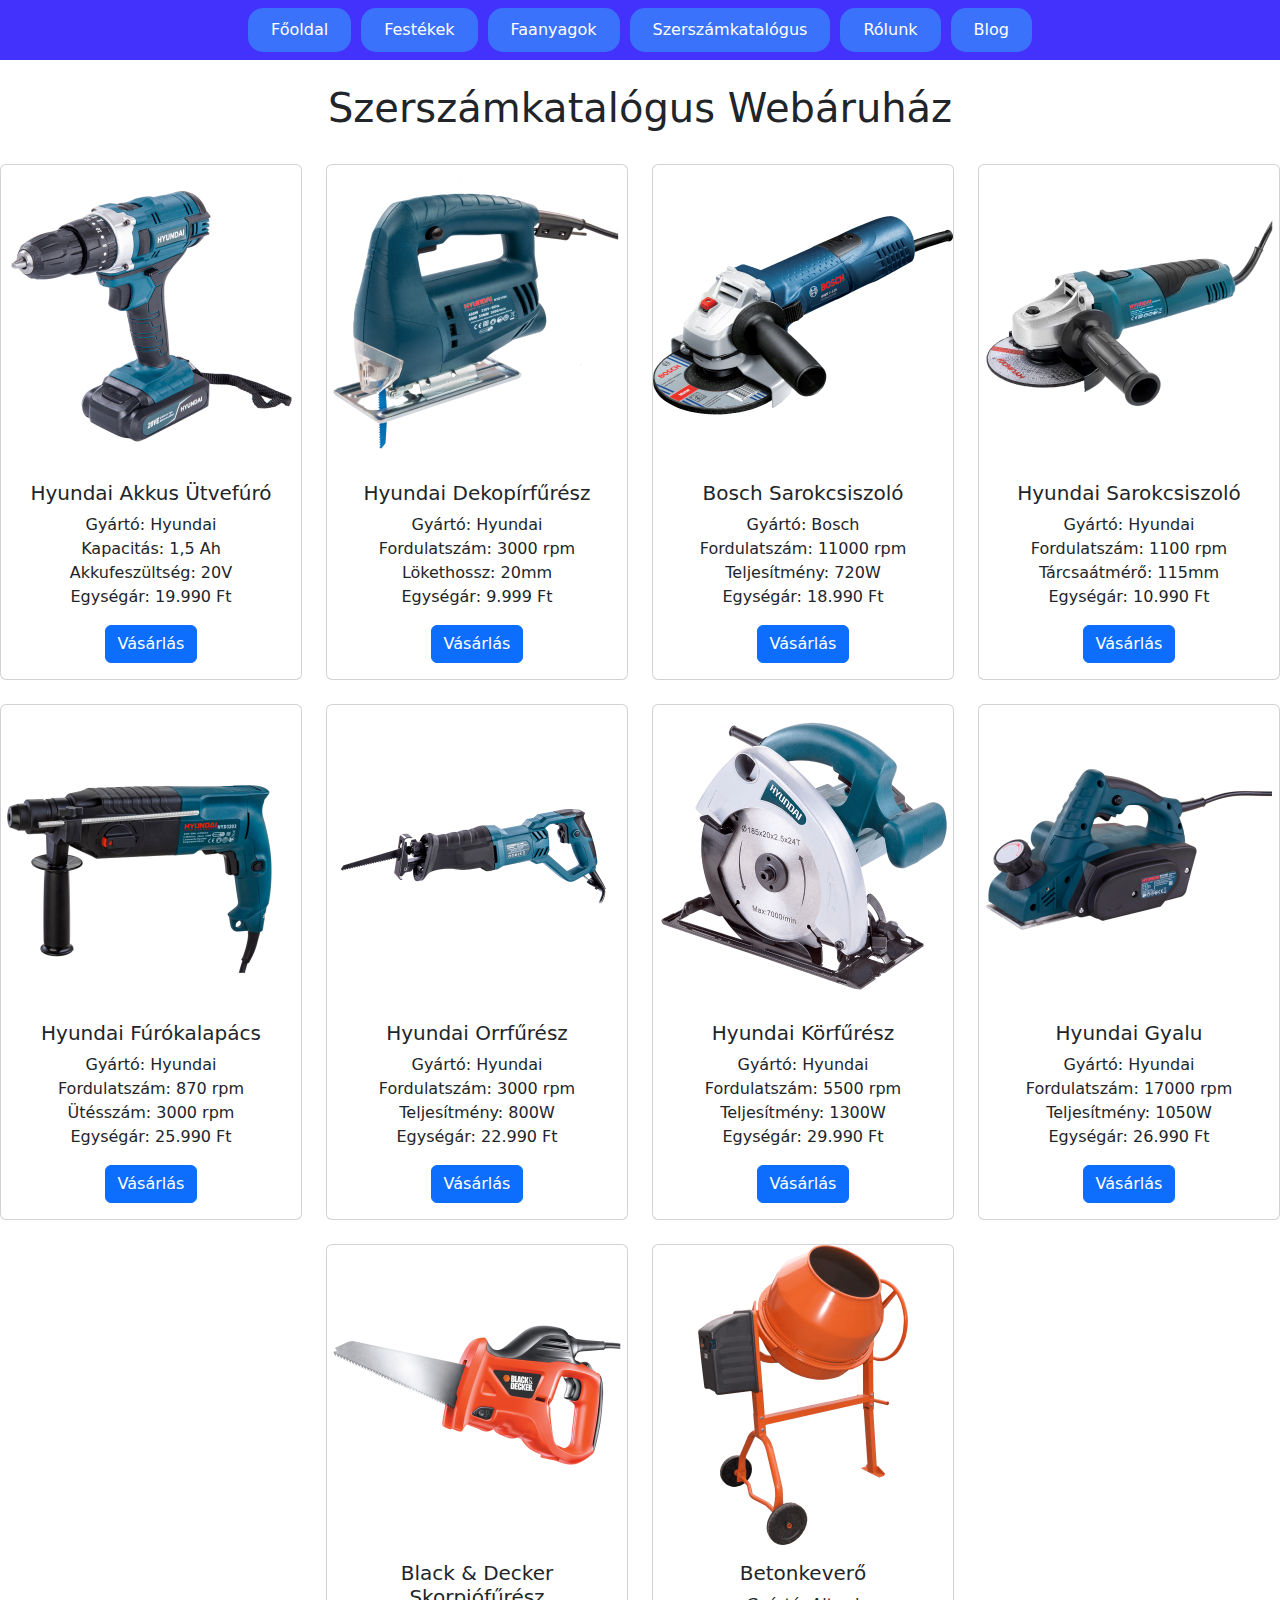
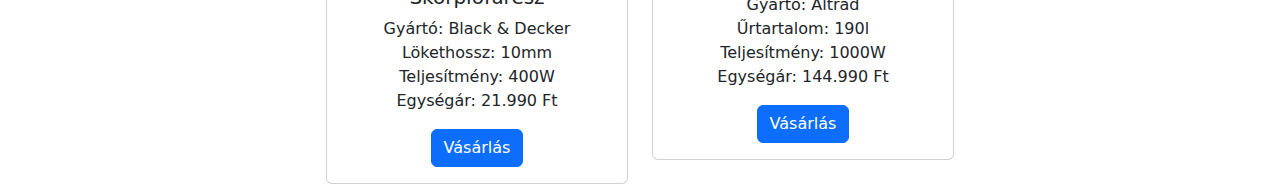
<file: Weboldal/szerszamkatalogus.html>
<!DOCTYPE html>
<html lang="hu">
<head>
    <meta charset="UTF-8">
    <meta http-equiv="X-UA-Compatible" content="IE=edge">
    <meta name="viewport" content="width=device-width, initial-scale=1.0">
    <title>Szerszámkatalógus</title>
    <link rel="stylesheet" href="./Bootstrap/css/bootstrap.css">
    <link rel="stylesheet" href="menu.css">
    <link rel="stylesheet" href="./CSS-ek/szerszamkatalogus.css">
</head>
<body>
  <nav class="navbar navbar-expand-md">
    <div class="container-fluid">
      <button class="navbar-toggler" type="button" data-bs-toggle="collapse" data-bs-target="#navbarNav" aria-controls="navbarNav" aria-expanded="false" aria-label="Toggle navigation">
        <span class="navbar-toggler-icon"></span>
      </button>
      <div class="collapse navbar-collapse justify-content-center" id="navbarNav">
        <ul class="navbar-nav">
          <li class="nav-item">
            <a class="nav-link" aria-current="page" href="index.html">Főoldal</a>
          </li>
          <li class="nav-item">
            <a class="nav-link" href="festekek.html">Festékek</a>
          </li>
          <li class="nav-item">
            <a class="nav-link" href="faanyagok.html">Faanyagok</a>
          </li>
          <li class="nav-item">
            <a class="nav-link" href="szerszamkatalogus.html">Szerszámkatalógus</a>
          </li>
          <li class="nav-item">
            <a class="nav-link" href="rolunk.html">Rólunk</a>
          </li>
          <li class="nav-item">
            <a class="nav-link" href="blog.html">Blog</a>
          </li>
        </ul>
      </div>
    </div>
  </nav>
    
  <!--Oldal-->
  <br>
  <p class="h1">Szerszámkatalógus Webáruház</p>
  <br>
  <!--Sor1-->
  <div class="row justify-content-md-center row-cols-1 row-cols-md-2 row-cols-lg-4">
  <div class="text-center"> 
  <div class="card">
    <img src="./szerszamok/hyundaiutvefuro.png" class="card-img-top" alt="Hyundai Akkus Ütvefúró">
    <div class="card-body">
      <h5 class="card-title">Hyundai Akkus Ütvefúró</h5>
      <p class="card-text">Gyártó: Hyundai <br> Kapacitás: 1,5 Ah <br> Akkufeszültség: 20V <br> Egységár: 19.990 Ft </p>
      <a href="https://www.praktiker.hu/szerszam-gep-muhely/elektromos-szerszam/furogep-furokalapacs-bontokalapacs/334988-hyundai-hyundai-hyd-20ve-li-akkus-utvefuro/csavarozo-20vkoffer" class="btn btn-primary">Vásárlás</a>
    </div>
  </div>
  </div>

  <div class="text-center"> 
  <div class="card">
    <img src="./szerszamok/hyundaidekopir.png" class="card-img-top" alt="Hyundai Dekopírfűrész">
    <div class="card-body">
      <h5 class="card-title">Hyundai Dekopírfűrész</h5>
      <p class="card-text">Gyártó: Hyundai <br> Fordulatszám: 3000 rpm <br> Lökethossz: 20mm <br> Egységár: 9.999 Ft </p>
      <a href="https://www.praktiker.hu/szerszam-gep-muhely/elektromos-szerszam/dekopirfuresz/308471-hyundai-hyundai-hyd1104-dekopirfuresz-400w" class="btn btn-primary">Vásárlás</a>
    </div>
  </div>
  </div>

  <div class="text-center"> 
    <div class="card">
      <img src="./szerszamok/boschsarok.png" class="card-img-top" alt="Bosch Sarokcsiszoló">
      <div class="card-body">
        <h5 class="card-title">Bosch Sarokcsiszoló</h5>
        <p class="card-text">Gyártó: Bosch <br> Fordulatszám: 11000 rpm <br> Teljesítmény: 720W <br> Egységár: 18.990 Ft </p>
        <a href="https://www.praktiker.hu/szerszam-gep-muhely/elektromos-szerszam/csiszolo-polirozo-koszoru/403691-bosch-professional-sarokcsiszolo-720-w-bosch-kek-gws-7-125" class="btn btn-primary">Vásárlás</a>
      </div>
    </div>
    </div>

    <div class="text-center"> 
      <div class="card">
        <img src="./szerszamok/hyundaisarok.png" class="card-img-top" alt="Hyundai Sarokcsiszoló">
        <div class="card-body">
          <h5 class="card-title">Hyundai Sarokcsiszoló</h5>
          <p class="card-text">Gyártó: Hyundai <br> Fordulatszám: 1100 rpm<br> Tárcsaátmérő: 115mm<br> Egységár: 10.990 Ft </p>
          <a href="https://www.praktiker.hu/szerszam-gep-muhely/elektromos-szerszam/csiszolo-polirozo-koszoru/311378-hyundai-sarokcsiszolo-650w-115mm-hyundai-hyd81151" class="btn btn-primary">Vásárlás</a>
        </div>
      </div>
      </div>
  </div>
<br>
<!--Sor2-->

<div class="row justify-content-md-center row-cols-1 row-cols-md-2 row-cols-lg-4">
  <div class="text-center"> 
  <div class="card">
    <img src="./szerszamok/hyundaifuroka.png" class="card-img-top" alt="Hyundai Fúrókalapács">
    <div class="card-body">
      <h5 class="card-title">Hyundai Fúrókalapács</h5>
      <p class="card-text">Gyártó: Hyundai <br> Fordulatszám: 870 rpm <br> Ütésszám: 3000 rpm <br> Egységár: 25.990 Ft </p>
      <a href="https://www.praktiker.hu/szerszam-gep-muhely/elektromos-szerszam/furogep-furokalapacs-bontokalapacs/199415-hyundai-hyundai-furokalapacs-720w-24mm" class="btn btn-primary">Vásárlás</a>
    </div>
  </div>
  </div>

  <div class="text-center"> 
  <div class="card">
    <img src="./szerszamok/hyundaiorrfu.png" class="card-img-top" alt="Hyundai Orrfűrész">
    <div class="card-body">
      <h5 class="card-title">Hyundai Orrfűrész</h5>
      <p class="card-text">Gyártó: Hyundai <br> Fordulatszám: 3000 rpm <br> Teljesítmény: 800W <br> Egységár: 22.990 Ft </p>
      <a href="https://www.praktiker.hu/szerszam-gep-muhely/elektromos-szerszam/dekopirfuresz/410840-hyundai-orrfuresz-800w-hyundai-hyd-7080c" class="btn btn-primary">Vásárlás</a>
    </div>
  </div>
  </div>

  <div class="text-center"> 
    <div class="card">
      <img src="./szerszamok/hyundaikorfur.png" class="card-img-top" alt="Hyundai Körfűrész">
      <div class="card-body">
        <h5 class="card-title">Hyundai Körfűrész</h5>
        <p class="card-text">Gyártó: Hyundai <br> Fordulatszám: 5500 rpm <br> Teljesítmény: 1300W <br> Egységár: 29.990 Ft </p>
        <a href="https://www.praktiker.hu/szerszam-gep-muhely/elektromos-szerszam/korfuresz/335609-hyundai-korfuresz-1300w-185mm" class="btn btn-primary">Vásárlás</a>
      </div>
    </div>
    </div>

    <div class="text-center"> 
      <div class="card">
        <img src="./szerszamok/hyundaigyalu.png" class="card-img-top" alt="Hyundai Gyalu">
        <div class="card-body">
          <h5 class="card-title">Hyundai Gyalu</h5>
          <p class="card-text">Gyártó: Hyundai <br> Fordulatszám: 17000 rpm<br> Teljesítmény: 1050W <br> Egységár: 26.990 Ft </p>
          <a href="https://www.praktiker.hu/szerszam-gep-muhely/elektromos-szerszam/gyalu/204283-hyundai-hyundai-gyalu-1050w" class="btn btn-primary">Vásárlás</a>
        </div>
      </div>
      </div>
  </div>
<br>  

<!--Sor3-->
<div class="row justify-content-md-center row-cols-1 row-cols-md-2 row-cols-lg-4">
  <div class="text-center"> 
  <div class="card">
    <img src="./szerszamok/banddskorpio.png" class="card-img-top" alt="Black & Decker Skorpiófűrész">
    <div class="card-body">
      <h5 class="card-title">Black & Decker Skorpiófűrész</h5>
      <p class="card-text">Gyártó: Black & Decker <br> Lökethossz: 10mm <br> Teljesítmény: 400W<br> Egységár: 21.990 Ft </p>
      <a href="https://www.praktiker.hu/szerszam-gep-muhely/elektromosszerszam/dekopirfuresz/243270-skorpiofuresz-400w-ks880ec" class="btn btn-primary">Vásárlás</a>
    </div>
  </div>
  </div>

  <div class="text-center"> 
  <div class="card">
    <img src="./szerszamok/betonkevero.png" class="card-img-top" alt="Betonkeverő">
    <div class="card-body">
      <h5 class="card-title">Betonkeverő</h5>
      <p class="card-text">Gyártó: Altrad <br> Űrtartalom: 190l <br> Teljesítmény: 1000W <br> Egységár: 144.990 Ft </p>
      <a href="https://www.praktiker.hu/szerszam-gep-muhely/elektromos-szerszam/betonkevero/255567-betonkevero-190l-1000w-kor-alaku-kiontokar" class="btn btn-primary">Vásárlás</a>
    </div>
  </div>
  </div>
</div>
  
  
  <script src="./Bootstrap/js/bootstrap.js"></script>
</body>
</html>
</file>
<file: Weboldal/menu.css>
.navbar{
    background-color: #4332fc;
    text-align: center;
    width: 100%;
    display: table;
}
.nav-item, .nav-link{
    background-color: #3a72fb;
    color: white;
    text-align: center;
    border-radius: 15px;
    margin-right: 5px;
    margin-left: 5px;
    padding: 5px 10px;
}
</file>
<file: Weboldal/CSS-ek/fooldal.css>
.text{
    font-size: larger;
    margin-left: 4%;
    margin-right:4%;
}

.fenyokep {
    float: right;
    margin-right: 4%;
    margin-left: 2%;
    border-radius: 4%;
}

.h2 {  
    margin-left: 4%;
}

.h1 {
    text-align: center;
}
</file>
<file: Weboldal/CSS-ek/blog.css>
.h1 {
    text-align: center;
}

img {
    float: right;
    width: 25%;
}

.card {
    margin-bottom: 2%;
}

.text{
    font-size: larger;
}
</file>
<file: Weboldal/CSS-ek/faanyagok.css>
.h1, .h5{
    text-align: center;
}
</file>
<file: Weboldal/CSS-ek/festekek.css>
.h1{
    text-align: center;
}
</file>
<file: Weboldal/CSS-ek/rolunk.css>
.h1{
    text-align: center
}
img{
    margin:5%;
    margin-left:0%;
}
</file>
<file: Weboldal/CSS-ek/szerszamkatalogus.css>
.h1{
    text-align: center;
}
</file>
